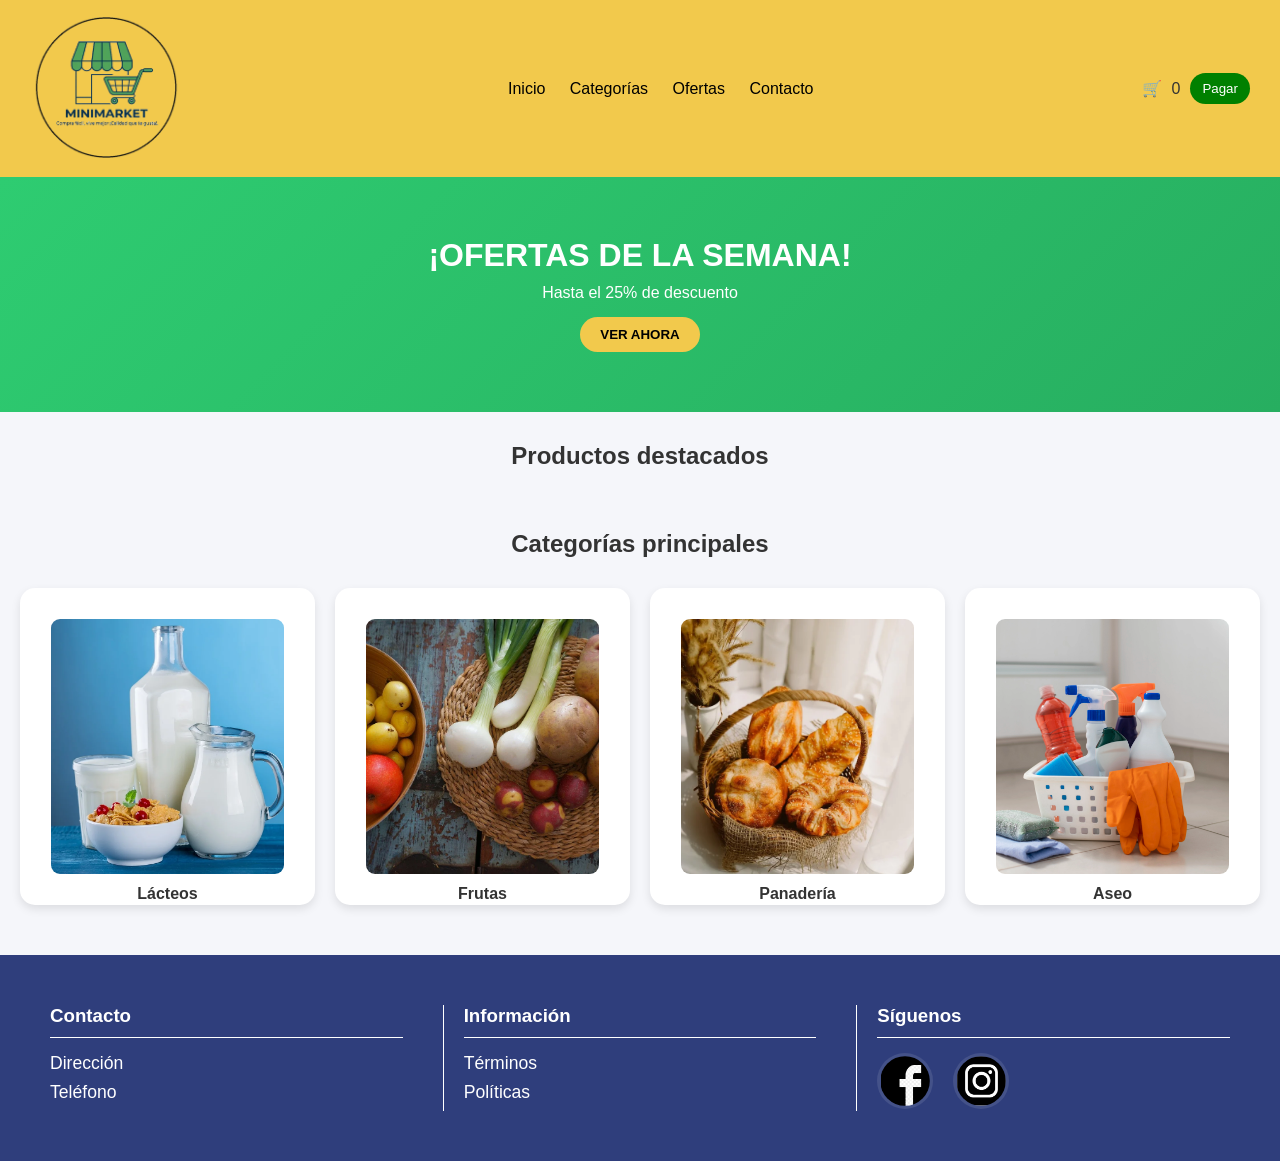
<file: index.html>
<!DOCTYPE html>
<html lang="es">
<head>
  <meta charset="UTF-8">
  <meta http-equiv="refresh" content="0; url=HTML/index.html">
  <title>Mini Market</title>
  <script>
    window.location.href = "HTML/index.html";
  </script>
</head>
<body>
  <p>Redirigiendo a la página principal...</p>
</body>
</html>
</file>
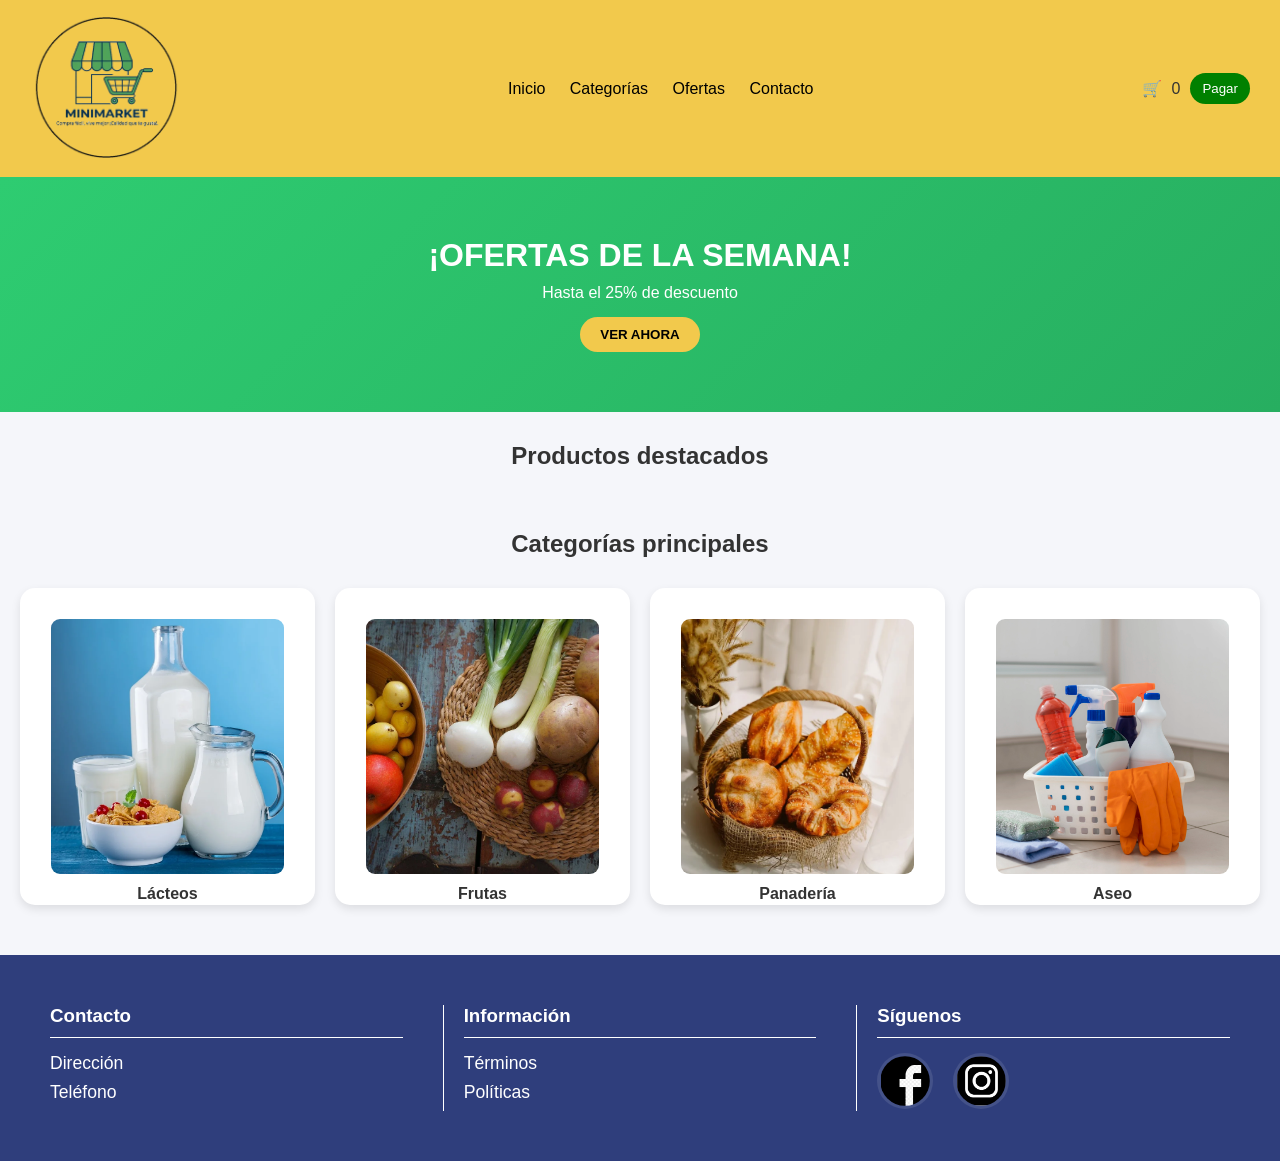
<file: HTML/index.html>
<!DOCTYPE html>
<html lang="es">
<head>
<meta charset="UTF-8">
<link rel="stylesheet" href="../CSS/Styles.css">
</head>
<body>

<!-- NAVBAR -->
<header class="navbar">
    <div><img src="../Recursos/Logo/logominimarket (1).webp" class="logo"></div>

    <nav>
        <a href="../HTML/index.html">Inicio</a>
        <a href="../HTML/categorias.html">Categorías</a>
        <a href="../HTML/ofertas.html">Ofertas</a>
        <a href="../HTML/contacto.html">Contacto</a>
    </nav>

    <div class="carrito">
        🛒 <span id="contador">0</span>
        <a href="../HTML/pago.html"><button>Pagar</button></a>
    </div>
</header>

<section class="hero">
    <h2>¡OFERTAS DE LA SEMANA!</h2>
    <p>Hasta el 25% de descuento</p>
    <a href="ofertas.html"><button>VER AHORA</button></a>
</section>

<h2 class="titulo">Productos destacados</h2>
<div id="productos-destacados" class="productos"></div>

<h2 class="titulo">Categorías principales</h2>

<div class="categorias-home">
    <a href="productos.html?cat=lacteos">
        <img src="../Recursos/Imagenes/Categorias/LACTEOS.webp" class="categorias_img">Lácteos</a>
    <a href="productos.html?cat=frutas">
        <img src="../Recursos/Imagenes/Categorias/FRUTAS Y VERDURAS.webp" class="categorias_img">Frutas</a>
    <a href="productos.html?cat=panaderia">
        <img src="../Recursos/Imagenes/Categorias/PANADERÍA.webp" class="categorias_img">Panadería</a>
    <a href="productos.html?cat=aseo">
        <img src="../Recursos/Imagenes/Categorias/ASEO.webp" class="categorias_img">Aseo</a>
</div>

<script src="../JAVASCRIPT/productos.js"></script>
<script src="../JAVASCRIPT/Script.js"></script>
</body>

<footer>
    <div class="footer-section">
        <h3>Contacto</h3>
        <p>Dirección</p>
        <p>Teléfono</p>
    </div>

    <div class="footer-section divider">
        <h3>Información</h3>
        <p>Términos</p>
        <p>Políticas</p>
    </div>

    <div class="footer-section divider">
        <h3>Síguenos</h3>
        <div class="social-icons">
            <!-- Puedes usar texto o imágenes locales -->
            <span><img src="../Recursos/Logo/logo facebook-convertido-de-png.webp" class="icon"></span>
            <span><img src="../Recursos/Logo/logo_instagram.webp" class="icon"></span>
        </div>
    </div>
</footer>

</html>
</file>
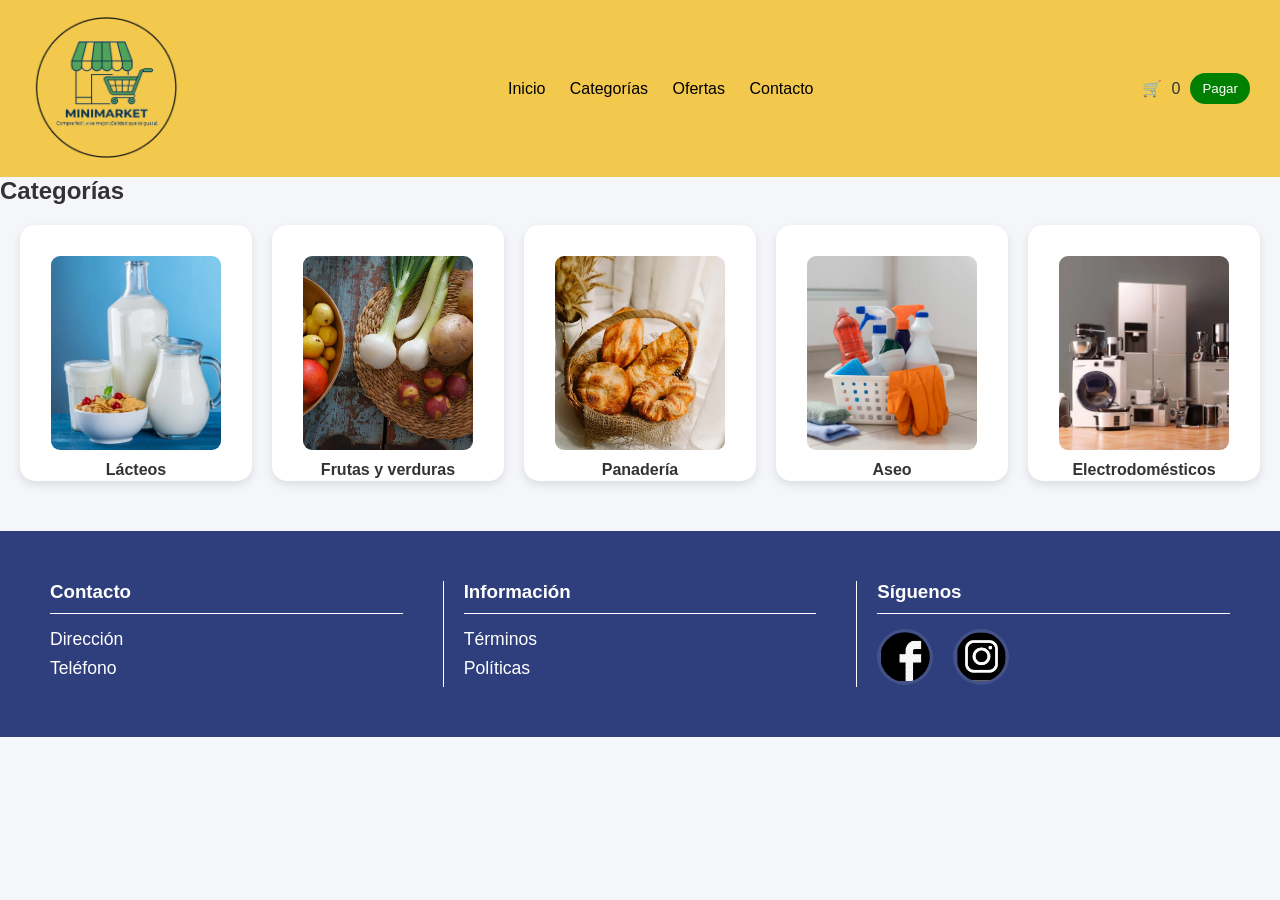
<file: HTML/categorias.html>
<!DOCTYPE html>
<html lang="es">
<head>
<meta charset="UTF-8">
<link rel="stylesheet" href="../CSS/Styles.css">
</head>
<body>

<!-- NAVBAR -->
 <header class="navbar">
    <div ><img src="../Recursos/Logo/logominimarket (1).webp" class="logo"></div>

    <nav>
        <a href="../HTML/index.html">Inicio</a>
        <a href="../HTML/categorias.html">Categorías</a>
        <a href="../HTML/ofertas.html">Ofertas</a>
        <a href="../HTML/contacto.html">Contacto</a>
    </nav>

    <div class="carrito">
        🛒 <span id="contador">0</span>
        <a href="../HTML/pago.html"><button>Pagar</button></a>
    </div>
</header>

<h2>Categorías</h2>

<div class="grid-categorias">
    <a href="../HTML/productos.html?cat=lacteos">
        <img src="../Recursos/Imagenes/Categorias/LACTEOS.webp" class="categorias_img">
        <span>Lácteos</span>
    </a> 
    <a href="../HTML/productos.html?cat=frutas">
        <img src="../Recursos/Imagenes/Categorias/FRUTAS Y VERDURAS.webp" class="categorias_img">Frutas y verduras</a>
    <a href="../HTML/productos.html?cat=panaderia">
        <img src="../Recursos/Imagenes/Categorias/PANADERÍA.webp" class="categorias_img">Panadería</a>
    <a href="../HTML/productos.html?cat=aseo">
        <img src="../Recursos/Imagenes/Categorias/ASEO.webp" class="categorias_img">Aseo</a>
    <a href="../HTML/productos.html?cat=electrodomesticos">
        <img src="../Recursos/Imagenes/Categorias/Electrodomesticos.webp" class="categorias_img">Electrodomésticos</a>    
</div>

<script src="../JAVASCRIPT/Script.js"></script>
</body>

<footer>
    <div class="footer-section">
        <h3>Contacto</h3>
        <p>Dirección</p>
        <p>Teléfono</p>
    </div>

    <div class="footer-section divider">
        <h3>Información</h3>
        <p>Términos</p>
        <p>Políticas</p>
    </div>

    <div class="footer-section divider">
        <h3>Síguenos</h3>
        <div class="social-icons">
            <!-- Puedes usar texto o imágenes locales -->
            <span><img src="../Recursos/Logo/logo facebook-convertido-de-png.webp" class="icon"></span>
            <span><img src="../Recursos/Logo/logo_instagram.webp" class="icon"></span>
        </div>
    </div>
</footer>
</html>
</file>
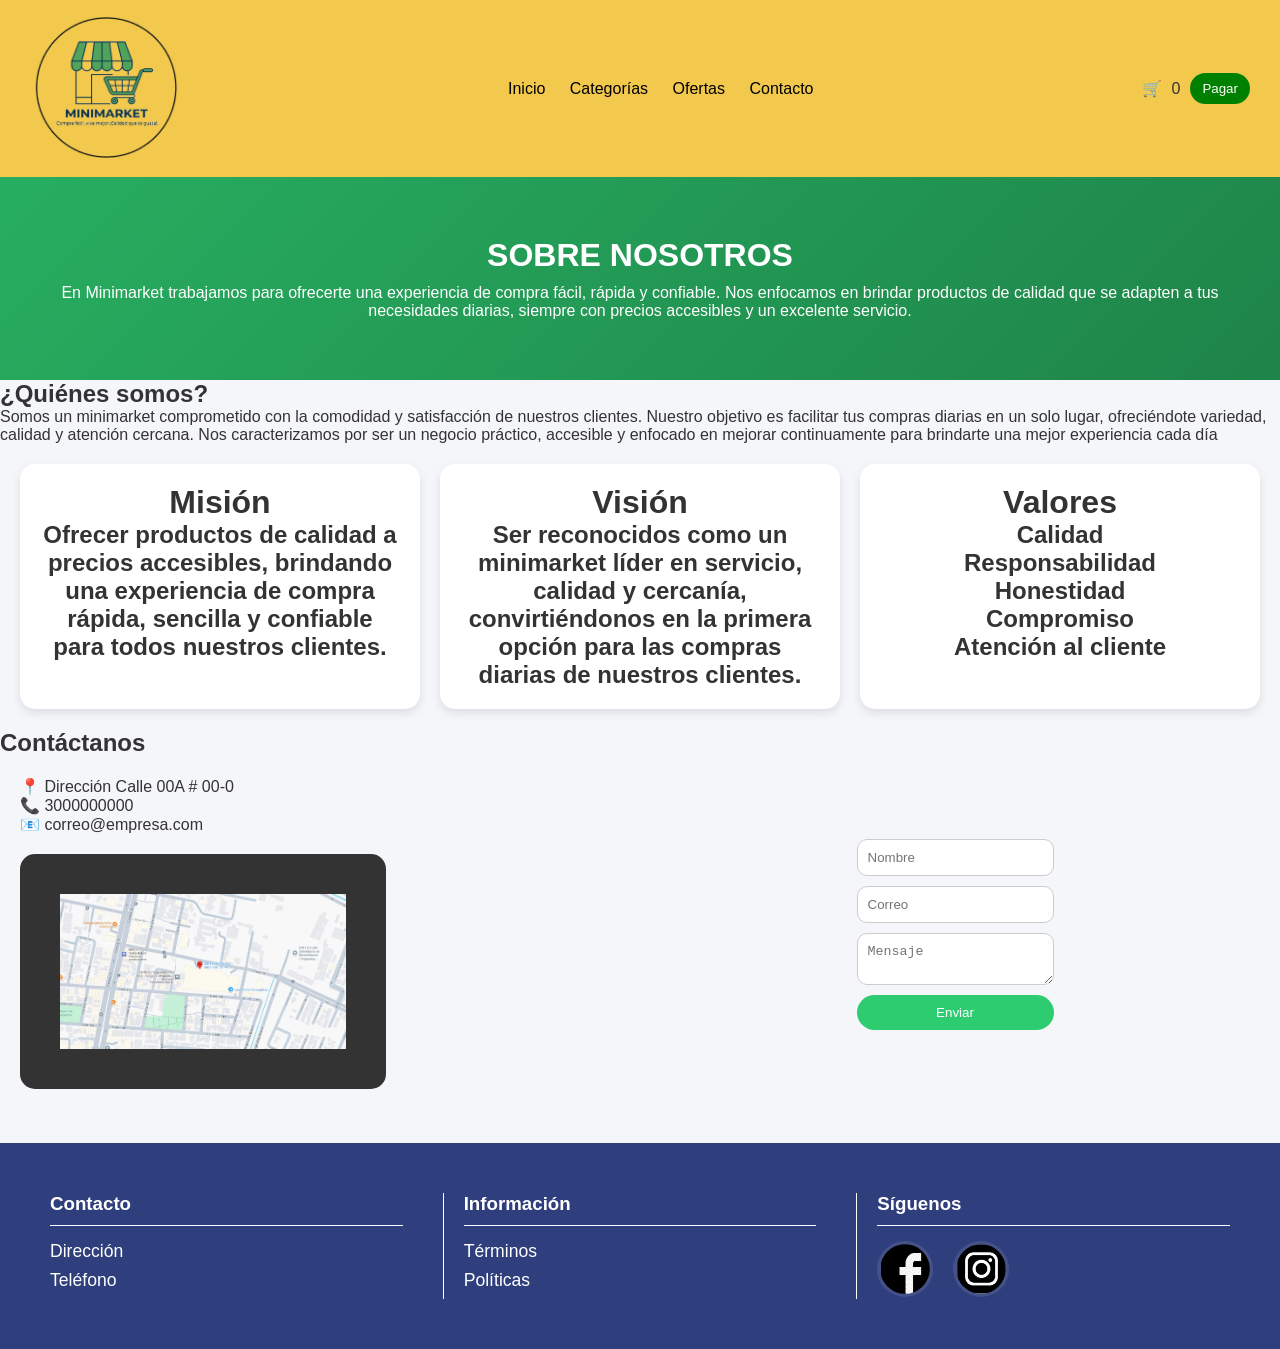
<file: HTML/contacto.html>
<!DOCTYPE html>
<html lang="es">
<head>
<meta charset="UTF-8">
<link rel="stylesheet" href="../CSS/Styles.css">
</head>
<body>

<!-- NAVBAR -->
 <header class="navbar">
    <div><img src="../Recursos/Logo/logominimarket (1).webp" class="logo"></div>

    <nav>
        <a href="../HTML/index.html">Inicio</a>
        <a href="../HTML/categorias.html">Categorías</a>
        <a href="../HTML/ofertas.html">Ofertas</a>
        <a href="../HTML/contacto.html">Contacto</a>
    </nav>

    <div class="carrito">
        🛒 <span id="contador">0</span>
        <a href="../HTML/pago.html"><button>Pagar</button></a>
    </div>
</header>

<section class="hero verde">
    <h2>SOBRE NOSOTROS</h2>
    <p>En Minimarket trabajamos para ofrecerte una experiencia de compra fácil, rápida y confiable. Nos enfocamos en brindar productos de calidad que se adapten a tus necesidades diarias, siempre con precios accesibles y un excelente servicio.</p>
</section>

<h2>¿Quiénes somos?</h2>
<p>Somos un minimarket comprometido con la comodidad y satisfacción de nuestros clientes. Nuestro objetivo es facilitar tus compras diarias en un solo lugar, ofreciéndote variedad, calidad y atención cercana.
Nos caracterizamos por ser un negocio práctico, accesible y enfocado en mejorar continuamente para brindarte una mejor experiencia cada día
</p>

<div class="mision">
    <div><h1>Misión</h1>
    <h2>Ofrecer productos de calidad a precios accesibles,
         brindando una experiencia de compra rápida,
          sencilla y confiable para todos nuestros clientes.</h2></div>
    <div><h1>Visión</h1>
       <h2> Ser reconocidos como un minimarket líder en servicio,
         calidad y cercanía,
          convirtiéndonos en la primera opción para las
           compras diarias de nuestros clientes.</h2>
    </div>
    <div><h1>Valores</h1>
<h2>
Calidad<br>
Responsabilidad<br>
Honestidad<br>
Compromiso<br>
Atención al cliente<br>


</h2>

    </div>
</div>

<h2>Contáctanos</h2>

<div class="contacto-grid">
    <div>
        <p>📍 Dirección Calle 00A # 00-0</p>
        <p>📞 3000000000</p>
        <p>📧 correo@empresa.com</p>
        <div ><img src="../Recursos/Logo/mapa.webp" class="mapa"></div>
    </div>

    <form>
        <input placeholder="Nombre">
        <input placeholder="Correo">
        <textarea placeholder="Mensaje"></textarea>
        <button>Enviar</button>
    </form>
</div>

<script src="../JAVASCRIPT/Script.js"></script>
</body>

<footer>
    <div class="footer-section">
        <h3>Contacto</h3>
        <p>Dirección</p>
        <p>Teléfono</p>
    </div>

    <div class="footer-section divider">
        <h3>Información</h3>
        <p>Términos</p>
        <p>Políticas</p>
    </div>

    <div class="footer-section divider">
        <h3>Síguenos</h3>
        <div class="social-icons">
            <!-- Puedes usar texto o imágenes locales -->
            <span><img src="../Recursos/Logo/logo facebook-convertido-de-png.webp" class="icon"></span>
            <span><img src="../Recursos/Logo/logo_instagram.webp" class="icon"></span>
        </div>
    </div>
</footer>
</html>
</file>
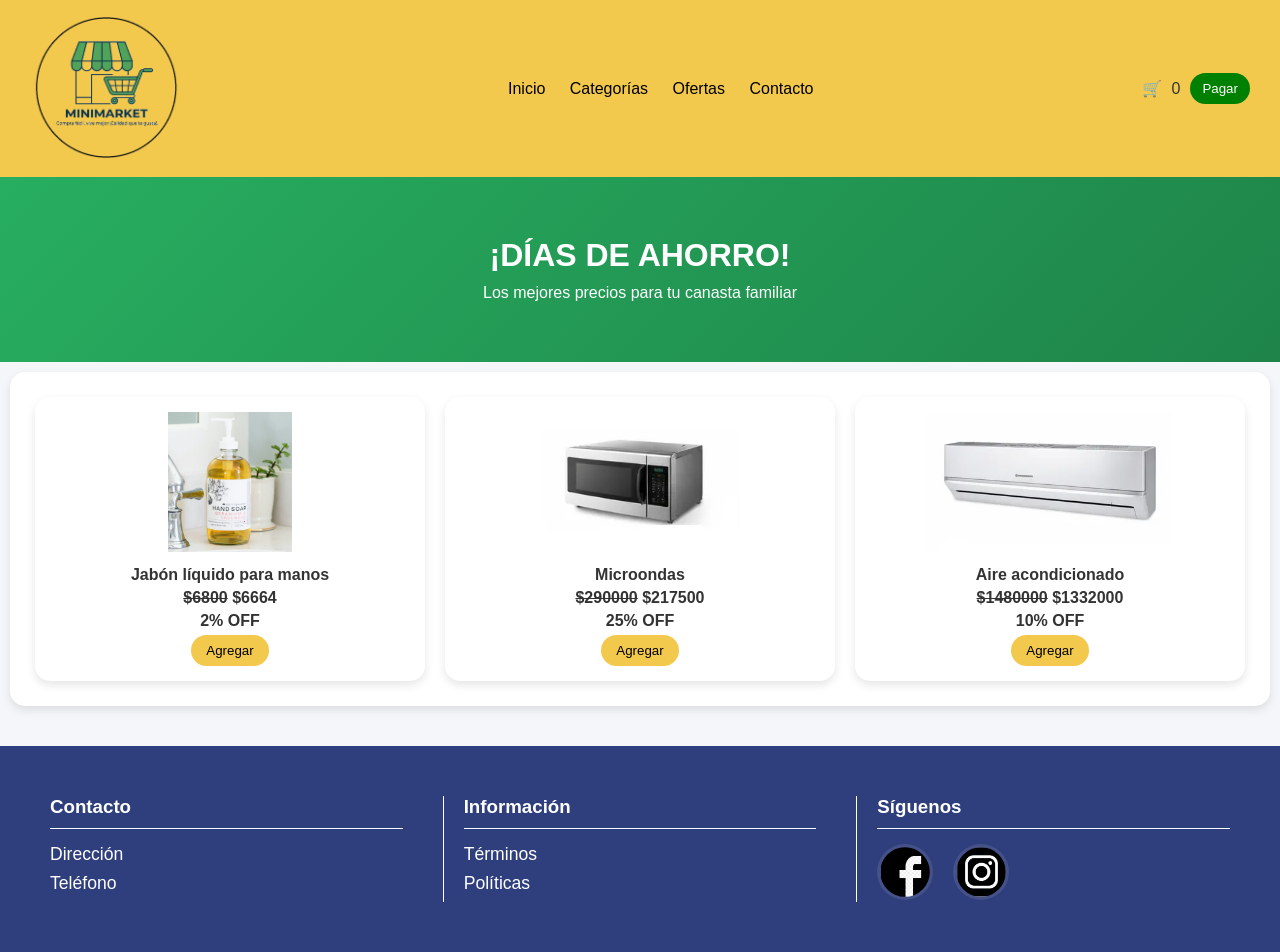
<file: HTML/ofertas.html>
<!DOCTYPE html>
<html lang="es">
<head>
<meta charset="UTF-8">
<link rel="stylesheet" href="../CSS/Styles.css">
</head>
<body>

<!-- NAVBAR -->
 <header class="navbar">
    <div><img src="../Recursos/Logo/logominimarket (1).webp" class="logo"></div>

    <nav>
        <a href="../HTML/index.html">Inicio</a>
        <a href="../HTML/categorias.html">Categorías</a>
        <a href="../HTML/ofertas.html">Ofertas</a>
        <a href="../HTML/contacto.html">Contacto</a>
    </nav>

    <div class="carrito">
        🛒 <span id="contador">0</span>
        <a href="../HTML/pago.html"><button>Pagar</button></a>
    </div>
</header>

<section class="hero verde">
    <h2>¡DÍAS DE AHORRO!</h2>
    <p>Los mejores precios para tu canasta familiar</p>
</section>

<div class="productos">
    <div class="card">
         <div id="listaOfertas" class="productos"></div>   

        
    </div>
</div>

<script src="../JAVASCRIPT/productos.js"></script>
<script src="../JAVASCRIPT/Script.js"></script>
</body>

<footer>
    <div class="footer-section">
        <h3>Contacto</h3>
        <p>Dirección</p>
        <p>Teléfono</p>
    </div>

    <div class="footer-section divider">
        <h3>Información</h3>
        <p>Términos</p>
        <p>Políticas</p>
    </div>

    <div class="footer-section divider">
        <h3>Síguenos</h3>
        <div class="social-icons">
            <!-- Puedes usar texto o imágenes locales -->
            <span><img src="../Recursos/Logo/logo facebook-convertido-de-png.webp" class="icon"></span>
            <span><img src="../Recursos/Logo/logo_instagram.webp" class="icon"></span>
        </div>
    </div>
</footer>
</html>
</file>
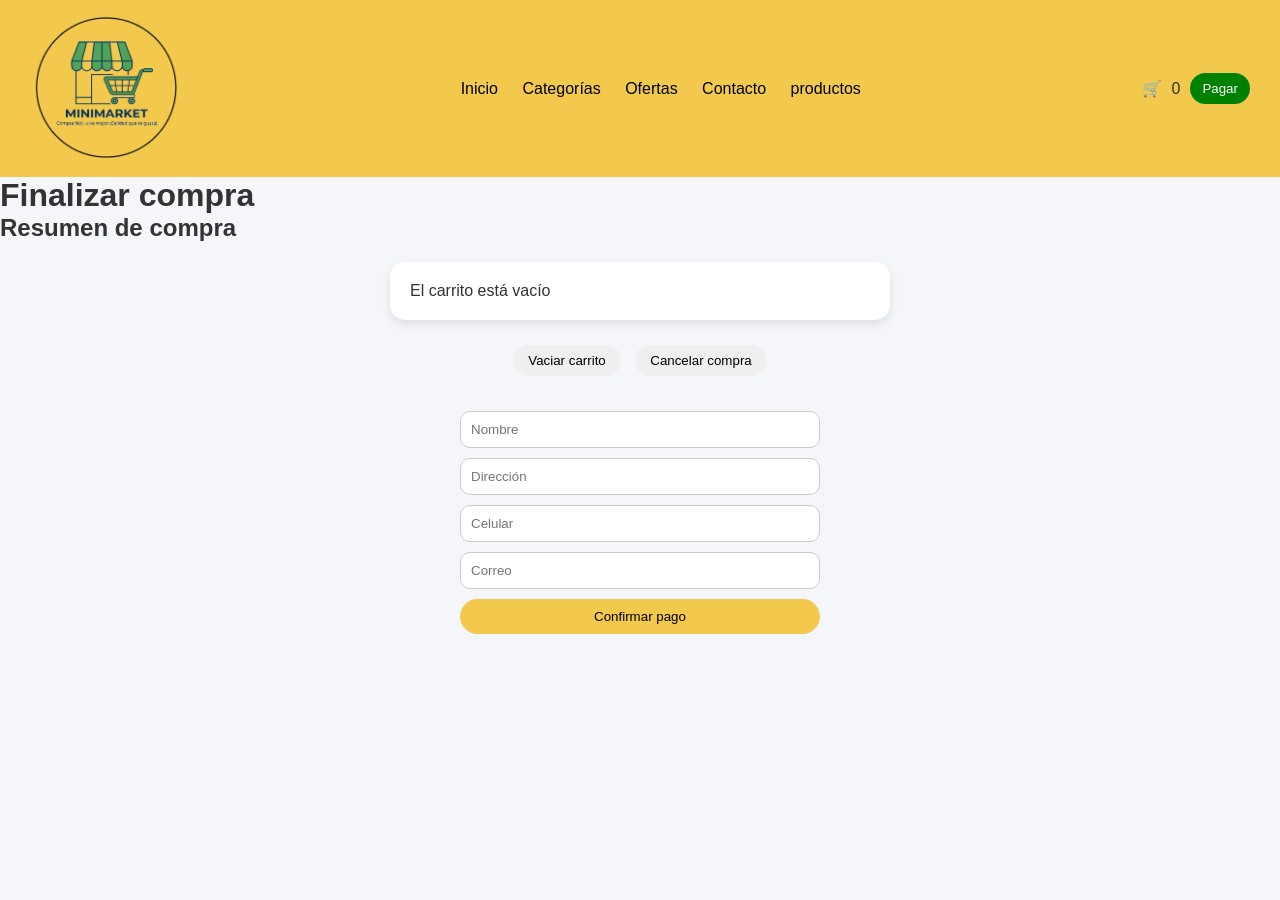
<file: HTML/pago.html>
<!DOCTYPE html>
<html lang="es">
<head>
<meta charset="UTF-8">
<link rel="stylesheet" href="../CSS/Styles.css">
</head>
<body>

<!-- NAVBAR -->
 <header class="navbar">
    <div><img src="../Recursos/Logo/logominimarket (1).webp" class="logo"></div>

    <nav>
        <a href="../HTML/index.html">Inicio</a>
        <a href="../HTML/categorias.html">Categorías</a>
        <a href="../HTML/ofertas.html">Ofertas</a>
        <a href="../HTML/contacto.html">Contacto</a>
        <a href="../HTML/productos.html">productos</a>
    </nav>

    <div class="carrito">
        🛒 <span id="contador">0</span>
        <a href="../HTML/pago.html"><button>Pagar</button></a>
    </div>
</header>

<h1>Finalizar compra</h1>

<h2>Resumen de compra</h2>

<div id="resumen-carrito"></div>

<div class="acciones-carrito">
    <button onclick="vaciarCarrito()">Vaciar carrito</button>
    <button onclick="cancelarCompra()">Cancelar compra</button>
</div>

<form onsubmit="pagar(event)">
    <input placeholder="Nombre" required>
    <input placeholder="Dirección" required>
    <input placeholder="Celular" required>
    <input placeholder="Correo" required>
    <button>Confirmar pago</button>
</form>

<script src="../JAVASCRIPT/Script.js"></script>
</body>
</html>
</file>
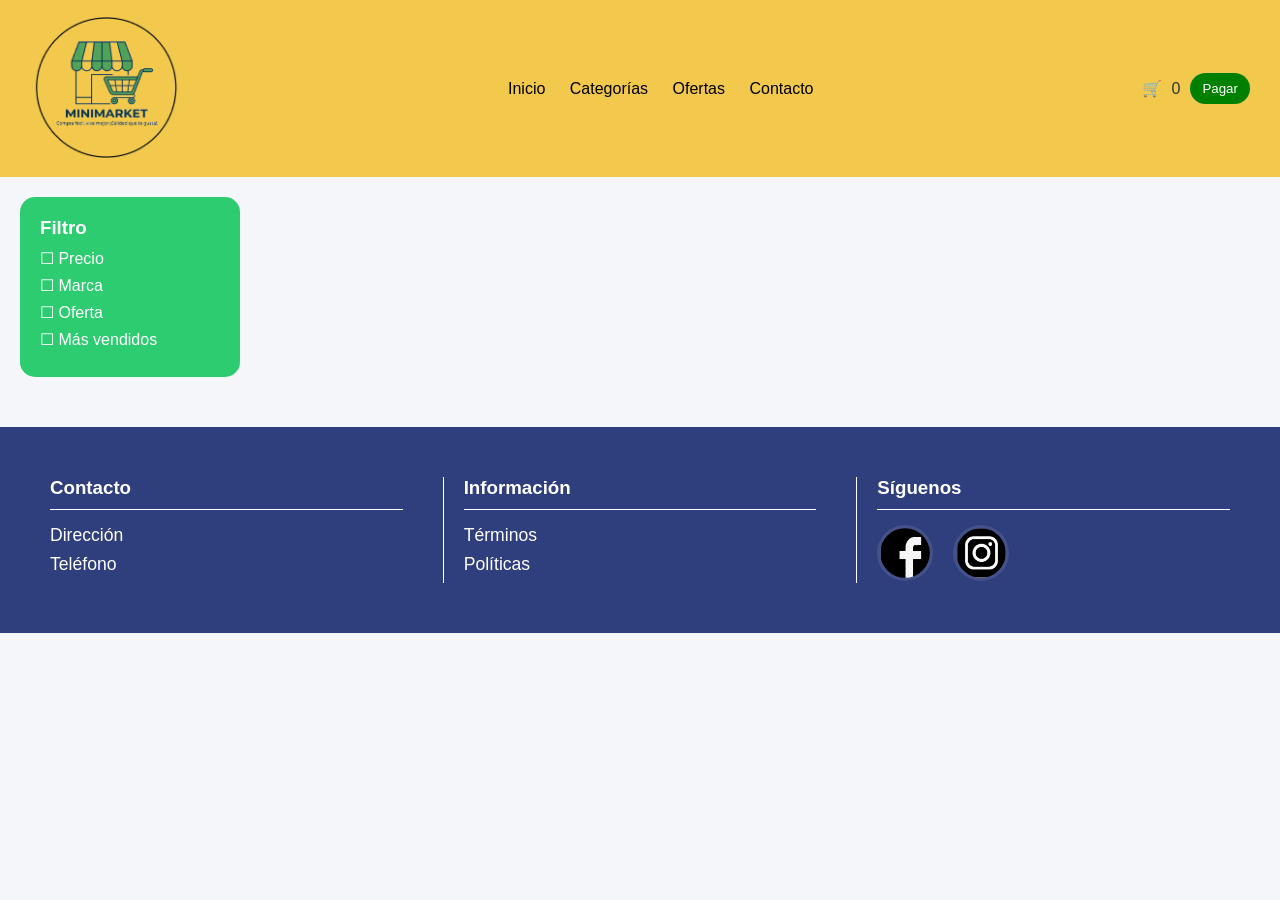
<file: HTML/productos.html>
<!DOCTYPE html>
<html lang="es">
<head>
<meta charset="UTF-8">
<link rel="stylesheet" href="../CSS/Styles.css">
</head>
<body>

<!-- NAVBAR -->
 <header class="navbar">
    <div ><img src="../Recursos/Logo/logominimarket (1).webp" class="logo"></div>

    <nav>
        <a href="../HTML/index.html">Inicio</a>
        <a href="../HTML/categorias.html">Categorías</a>
        <a href="../HTML/ofertas.html">Ofertas</a>
        <a href="../HTML/contacto.html">Contacto</a>
    </nav>

    <div class="carrito">
        🛒 <span id="contador">0</span>
        <a href="../HTML/pago.html"><button>Pagar</button></a>
    </div>
</header>

<div class="contenedor-productos">

    <aside class="filtro">
        <h3>Filtro</h3>
        <p>☐ Precio</p>
        <p>☐ Marca</p>
        <p>☐ Oferta</p>
        <p>☐ Más vendidos</p>
    </aside>

    <div class="contenido">
        <h2 id="tituloCategoria"></h2>
        <div id="listaProductos" class="productos"></div>
    </div>

</div>

<script src="../JAVASCRIPT/productos.js"></script>
<script src="../JAVASCRIPT/Script.js"></script>
</body>

<footer>
    <div class="footer-section">
        <h3>Contacto</h3>
        <p>Dirección</p>
        <p>Teléfono</p>
    </div>

    <div class="footer-section divider">
        <h3>Información</h3>
        <p>Términos</p>
        <p>Políticas</p>
    </div>

    <div class="footer-section divider">
        <h3>Síguenos</h3>
        <div class="social-icons">
            <!-- Puedes usar texto o imágenes locales -->
            <span><img src="../Recursos/Logo/logo facebook-convertido-de-png.webp" class="icon"></span>
            <span><img src="../Recursos/Logo/logo_instagram.webp" class="icon"></span>
        </div>
    </div>
</footer>
</html>
</file>
<file: CSS/Styles.css>
/* RESET */
* {
    margin: 0;
    padding: 0;
    box-sizing: border-box;
}

body {
    font-family: 'Segoe UI', sans-serif;
    background: #f5f6fa;
    color: #333;
}

/* NAVBAR */
.navbar {
    display: flex;
    justify-content: space-between;
    align-items: center;
    background: #f2c94c;
    padding: 15px 30px;
    flex-wrap: wrap;
}

.logo {
    font-size: 1.5rem;
    font-weight: bold;
    width: 150px;
    height: auto;

}

nav a {
    margin: 0 10px;
    text-decoration: none;
    color: #000;
    font-weight: 500;
    transition: 0.3s;
}

nav a:hover {
    color: green;
}

/* CARRITO */
.carrito {
    display: flex;
    align-items: center;
    gap: 10px;
}

.carrito button {
    background: green;
    color: white;
    border: none;
    padding: 8px 12px;
    border-radius: 20px;
    cursor: pointer;
}

/* HERO */
.hero {
    background: linear-gradient(135deg, #2ecc71, #27ae60);
    color: white;
    text-align: center;
    padding: 60px 20px;
}

.hero.verde {
    background: linear-gradient(135deg, #27ae60, #1e8449);
}

.hero h2 {
    font-size: 2rem;
    margin-bottom: 10px;
}

.hero button {
    margin-top: 15px;
    background: #f2c94c;
    border: none;
    padding: 10px 20px;
    border-radius: 25px;
    cursor: pointer;
    font-weight: bold;
}

/* TITULOS */
.titulo {
    text-align: center;
    margin: 30px 0 10px;
}

/* PRODUCTOS */
.productos {
    display: grid;
    grid-template-columns: repeat(auto-fit, minmax(180px, 1fr));
    gap: 20px;
    padding: 10px;
}

.card {
    background: white;
    border-radius: 15px;
    padding: 15px;
    text-align: center;
    transition: 0.3s;
    box-shadow: 0 4px 10px rgba(0,0,0,0.1);
}

.card:hover {
    transform: translateY(-5px);
}

.card img {

     width: 100%;
    height: 140px;
    object-fit: contain;
    border-radius: 10px;
    margin-bottom: 10px;
}
.card .img {
    width: 100%;
    height: 140px;
    background: #ddd;
    border-radius: 10px;
    margin-bottom: 10px;
}

.card h3 {
    font-size: 1rem;
}

.card p {
    margin: 5px 0;
    font-weight: bold;
}

.card button {
    background: #f2c94c;
    border: none;
    padding: 8px 15px;
    border-radius: 20px;
    cursor: pointer;
}

/* CATEGORÍAS */
.categorias-home,
.grid-categorias {
    display: grid;
    grid-template-columns: repeat(auto-fit, minmax(150px, 1fr));
    gap: 20px;
    padding: 20px;
}
.categorias_img {
width: 100%;
    height: 100%;
    object-fit: cover;
    border-radius: 10px;
    margin-bottom: 10px;
    display: grid;
    grid-template-columns: repeat(auto-fit, minmax(150px, 1fr));
    gap: 10px;
    padding: 1px;
}

.categorias-home a,
.grid-categorias a {
    text-decoration: none;
    background: white;
    padding: 30px;
    text-align: center;
    border-radius: 15px;
    font-weight: bold;
    color: #333;
    transition: 0.3s;
    box-shadow: 0 4px 10px rgba(0,0,0,0.1);
}

.categorias-home a:hover,
.grid-categorias a:hover {
    background: #2ecc71;
    color: white;
}

/* PRODUCTOS + FILTRO */
.contenedor-productos {
    display: flex;
    gap: 20px;
    padding: 20px;
}

.filtro {
    width: 220px;
    background: #2ecc71;
    color: white;
    padding: 20px;
    border-radius: 15px;
}

.filtro h3 {
    margin-bottom: 10px;
}

.filtro p {
    margin: 8px 0;
}

/* CONTENIDO */
.contenido {
    flex: 1;

}

/* CONTACTO */
.contacto-grid {
    display: grid;
    grid-template-columns: 1fr 1fr;
    gap: 20px;
    padding: 20px;
}

.contacto-grid form {
    display: flex;
    flex-direction: column;
    gap: 10px;
}

.contacto-grid input,
.contacto-grid textarea {
    padding: 10px;
    border-radius: 10px;
    border: 1px solid #ccc;
}

.contacto-grid button {
    background: #2ecc71;
    color: white;
    border: none;
    padding: 10px;
    border-radius: 20px;
}

.mapa {
    background: #333;
    color: white;
    padding: 40px;
    border-radius: 15px;
    text-align: center;
    margin-top: 20px;
    width: 60%;
    height: 100%;
}

/* MISIÓN / VISIÓN */
.mision {
    display: grid;
    grid-template-columns: repeat(auto-fit, minmax(150px,1fr));
    gap: 20px;
    padding: 20px;
}

.mision div {
    background: white;
    padding: 20px;
    border-radius: 15px;
    text-align: center;
    box-shadow: 0 4px 10px rgba(0,0,0,0.1);
}

/* FORM CHECKOUT */
form {
    max-width: 400px;
    margin: auto;
    display: flex;
    flex-direction: column;
    gap: 10px;
    padding: 20px;
}

form input {
    padding: 10px;
    border-radius: 10px;
    border: 1px solid #ccc;
}

form button {
    background: #f2c94c;
    border: none;
    padding: 10px;
    border-radius: 20px;
    cursor: pointer;
}

/* FOOTER */

footer {
    background: #2f3e7c;
    color: white;
    display: flex;
    justify-content: space-around;
    padding: 40px 20px;
    margin-top: 30px;
    flex-wrap: wrap;
    font-family: Arial, sans-serif; /* Ajusta a tu fuente */
}

.footer-section {
    margin: 10px;
    min-width: 200px;
    flex: 1;
    padding: 0 20px;
}

/* Línea divisoria vertical */
.divider {
    border-left: 1px solid white;
}

footer h3 {
    border-bottom: 1px solid white; /* Línea debajo del título */
    padding-bottom: 10px;
    margin-bottom: 15px;
    font-weight: bold;
    display: block;
    width: 100%;
}

footer p {
    margin: 8px 0;
    font-size: 1.1rem;
}

.social-icons {
    display: flex;
    gap: 20px;
    font-size: 1.5rem;
    margin-top: 10px;
}

/* Estilo simple para los iconos si no usas imágenes */
.icon {
    cursor: pointer;
    font-weight: bold;
    width: clamp(2rem, 5vw, 3.5rem); 
    height: clamp(2rem, 5vw, 3.5rem);
    
    background-color: rgba(255, 255, 255, 0.1); /* Fondo circular tenue */
    border-radius: 50%; /* Lo hace un círculo perfecto */
    display: flex;
    align-items: center;
    justify-content: center;
    padding: 0.2rem; /* Espacio interno para la imagen */
    transition: transform 0.2s ease-in-out, background-color 0.2s;

}

/* Ajuste para celulares (responsive) */
@media (max-width: 600px) {
    .divider {
        border-left: none;
        border-top: 1px solid white;
        padding-top: 20px;
    }
}



/*////Adicionales al carrito////*/

/* RESUMEN CARRITO */
#resumen-carrito {
    max-width: 500px;
    margin: 20px auto;
    background: white;
    padding: 20px;
    border-radius: 15px;
    box-shadow: 0 4px 10px rgba(0,0,0,0.1);
}

.item-carrito {
    display: flex;
    justify-content: space-between;
    margin: 10px 0;
    border-bottom: 1px solid #ddd;
    padding-bottom: 5px;
}

.item-carrito button {
    background: red;
    color: white;
    border: none;
    border-radius: 10px;
    padding: 3px 8px;
    cursor: pointer;
}

.total {
    font-weight: bold;
    text-align: right;
    margin-top: 10px;
}

.acciones-carrito {
    text-align: center;
    margin: 10px;
}

.acciones-carrito button {
    margin: 5px;
    padding: 8px 15px;
    border: none;
    border-radius: 20px;
    cursor: pointer;
}






/* RESPONSIVE */
@media (max-width: 768px) {

    .navbar {
        flex-direction: column;
        gap: 10px;
    }

    nav {
        display: flex;
        flex-wrap: wrap;
        justify-content: center;
    }

    .contenedor-productos {
        flex-direction: column;
    }

    .filtro {
        width: 100%;
    }

    .contacto-grid {
        grid-template-columns: 1fr;
    }

    footer {
        flex-direction: column;
        text-align: center;
    }

    .hero h2 {
        font-size: 1.5rem;
    }
}
</file>
